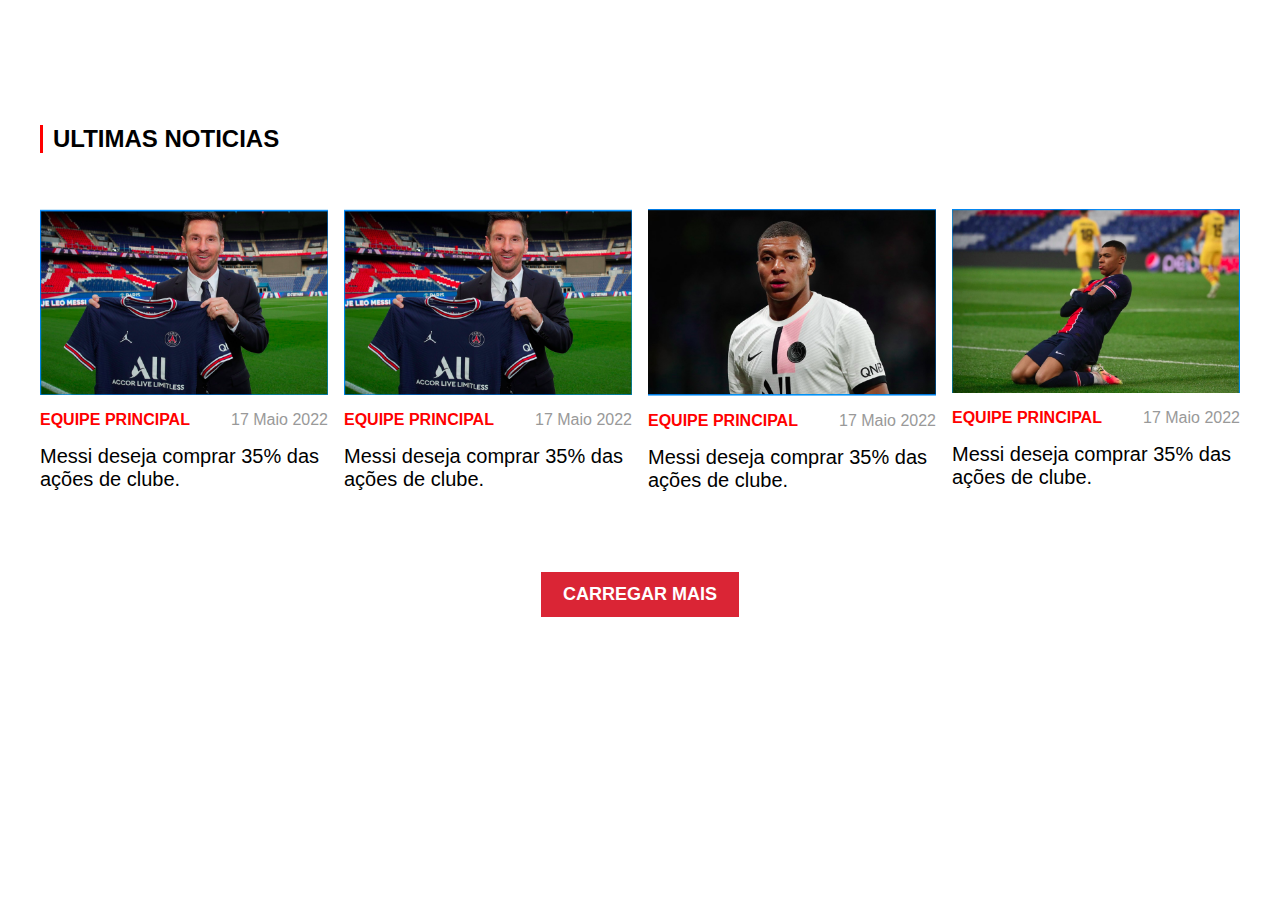
<file: index.html>
<html>

<head>
  <title>League of legends</title>
  <link rel="stylesheet" href="css/style.css">
</head>

<body>
  <div class="container">
    <div class="conteudo">
      <h2>Ultimas noticias</h2>
      <div class="cards">
        <div class="card">
          <div class="card-image">
            <img src="assets/messi1.png" />
            <div class="card-title">
              <p class="card-tag">Equipe Principal</p>
              <p class="card-date">17 Maio 2022</p>
            </div>
            <div class="card-description">
              Messi deseja comprar 35% das ações de clube.
            </div>
          </div>
        </div>
        <div class="card">
          <div class="card-image">
            <img src="assets/messi1.png" />
            <div class="card-title">
              <p class="card-tag">Equipe Principal</p>
              <p class="card-date">17 Maio 2022</p>
            </div>
            <div class="card-description">
              Messi deseja comprar 35% das ações de clube.
            </div>
          </div>
        </div>
        <div class="card">
          <div class="card-image">
            <img src="assets/mbappe3.png" />
            <div class="card-title">
              <p class="card-tag">Equipe Principal</p>
              <p class="card-date">17 Maio 2022</p>
            </div>
            <div class="card-description">
              Messi deseja comprar 35% das ações de clube.
            </div>
          </div>
        </div>
        <div class="card">
          <div class="card-image">
            <img src="assets/mbappe1.png" />
            <div class="card-title">
              <p class="card-tag">Equipe Principal</p>
              <p class="card-date">17 Maio 2022</p>
            </div>
            <div class="card-description">
              Messi deseja comprar 35% das ações de clube.
            </div>
          </div>
        </div>
      </div>
      <button class="button-primary">
        Carregar mais
      </button>
    </div>
  </div>
</body>

</html>
</file>
<file: css/style.css>
* {
  margin: 0;
  padding: 0;
  box-sizing: border-box;
  font-family: sans-serif;
}

.container {
  width: 100%;
  height: 600px;
  padding: 125px 0;
}

.conteudo {
  width: 1200px;
  margin: 0 auto;
}

h2 {
  text-transform: uppercase;
  border-left: 3px solid red;
  padding-left: 10px;
}
/* margin: externo - padding: interno */
.cards {
  margin-top: 56px;
  width: 100%;
  display: flex;
  gap: 16px;
}

.card {
  width: 300px;
}

.card-image img {
  width: 100%;
}

.card-title {
  margin-top: 16px;
  display: flex;
  justify-content: space-between;
}

.card-title p:first-child {
  color: red;
  font-weight: bold;
  text-transform: uppercase;
}

.card-title p:last-child {
  color: #999;
}

.card-description {
  margin-top: 16px;
  font-size: 20px;
}

.button-primary {
  display: block;
  margin: 80px auto;
  padding: 12px 22px;
  background: #da2535;
  font-size: 18px;
  font-weight: bold;
  text-transform: uppercase;
  color: white;
  border: none;
  cursor: pointer;
  transition: 0.5s all;
}

.button-primary:hover {
  border: 2px solid #da2535;
  background: transparent;
  color: #da2535;
}
</file>
